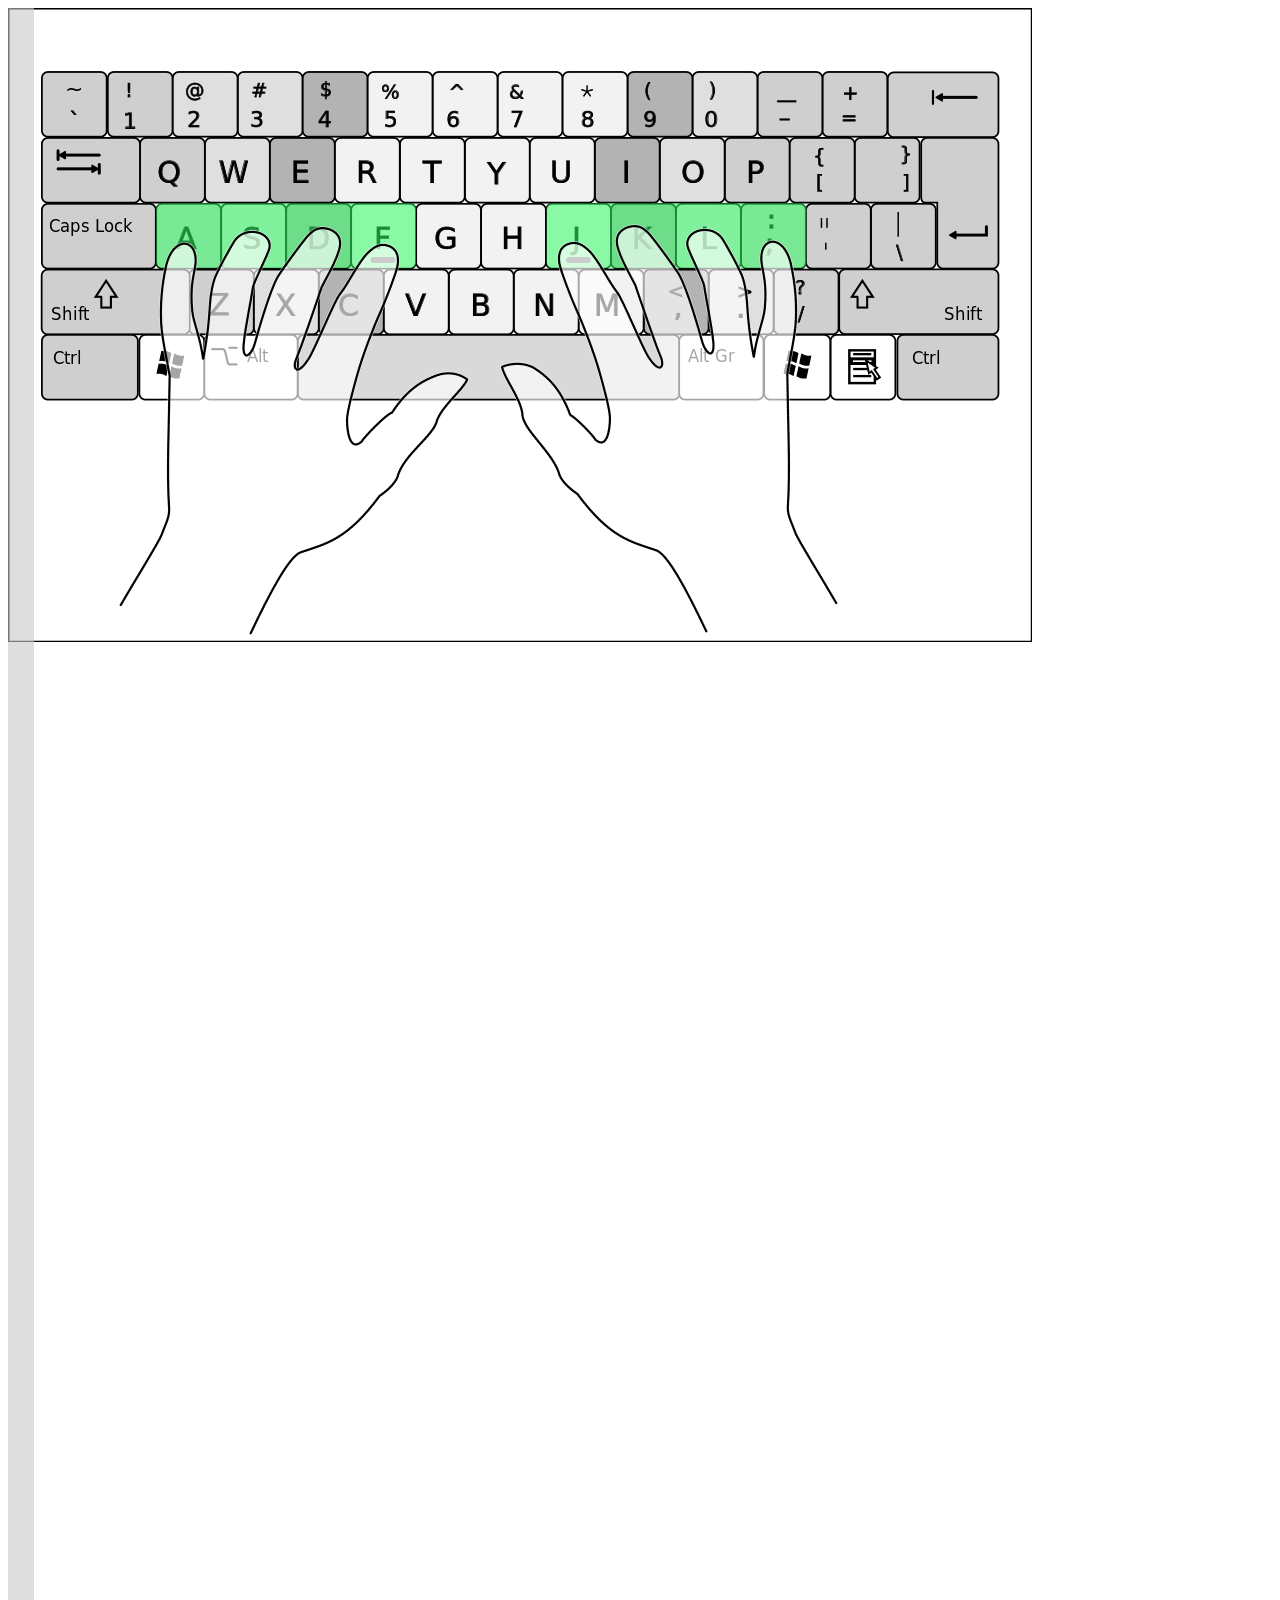
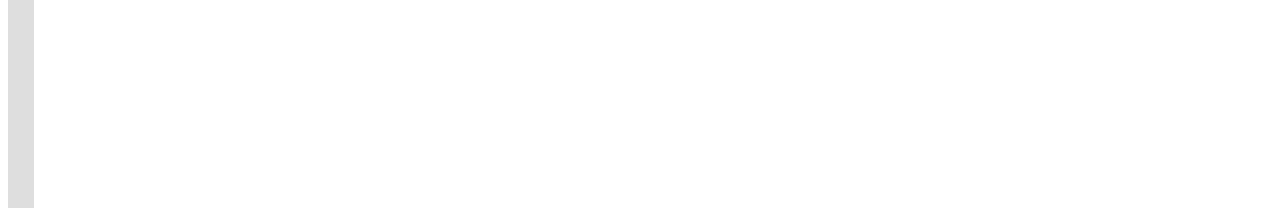
<file: test.html>
<!doctype html>
<html lang="en">
<head>
	<meta charset="utf-8">
	<title>Reaction Test</title>
	<meta name="description" content="Carson Riker">
	<meta name="author" content="Carson Riker">
	<link rel="stylesheet" href="./test.css">
	<script src="./test.js"></script>
</head>
<body onload="init()">
	<div id="progressBar"></div>
	<div id="keyboard">
		<div id="leftCover" class="cover"></div>
		<div id="highlight" class="notShowing"></div>
		<div id="rightCover" class="cover"></div>
	</div>
</body>
</html>
</file>
<file: test.css>
body{
  width: 100%;
  height: 100%;
  margin: none;
  padding: none;
}

#keyboard{
  position: absolute;
  z-index: 1;
  background: url("./keyboard.png");
  background-repeat: no-repeat;
  width: 100%;
  height: 100%;
}

.cover{
  background-color: rgba(200, 200, 200, 0.6);

  height: 100%;

}
#leftCover{
  postion: absolute;
  top: 0;
  left: 0;
  z-index: 3;
}
#rightCover{
  postion: absolute;
  top: 0;
  right: 0;
  z-index: 4;
}

#highlight{
  position: absolute;
  z-index: 2;
}
.sa{

}
.ss{

}
.sd{

}
.sf{

}
.s_{

}
.sj{

}
.sk{

}
.sl{

}
.sw{

}
</file>
